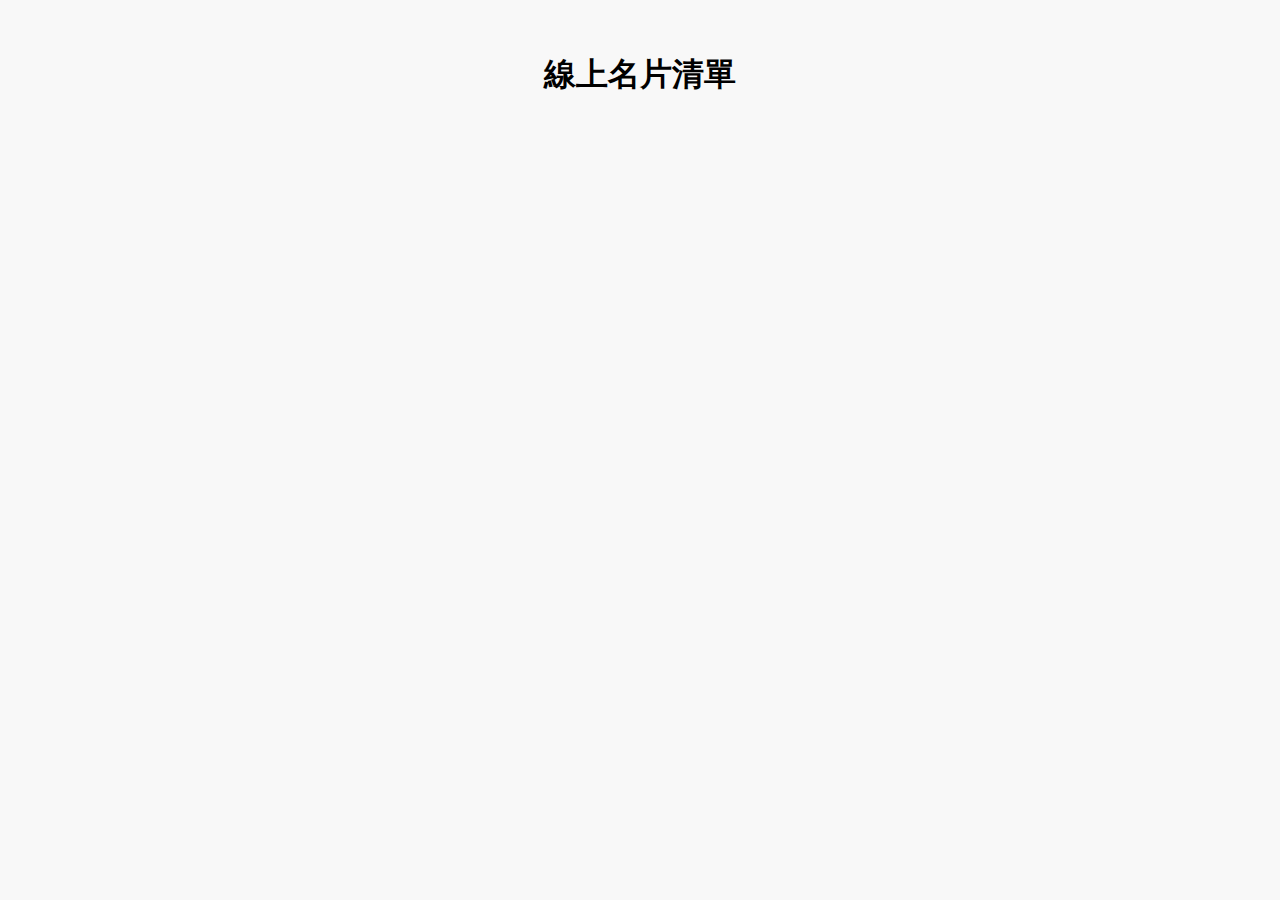
<file: index.html>
<!DOCTYPE html>
<html lang="zh-Hant">
<head>
  <meta charset="UTF-8">
  <meta name="viewport" content="width=device-width,initial-scale=1">
  <title>線上名片系統</title>
  <meta name="description" content="自動生成的線上名片，動態取自Google試算表">
  <link rel="stylesheet" href="style.css">
</head>
<body>
  <h1>線上名片清單</h1>
  <div id="card-list"></div>
  <script src="scripts.js"></script>
</body>
</html>
</file>
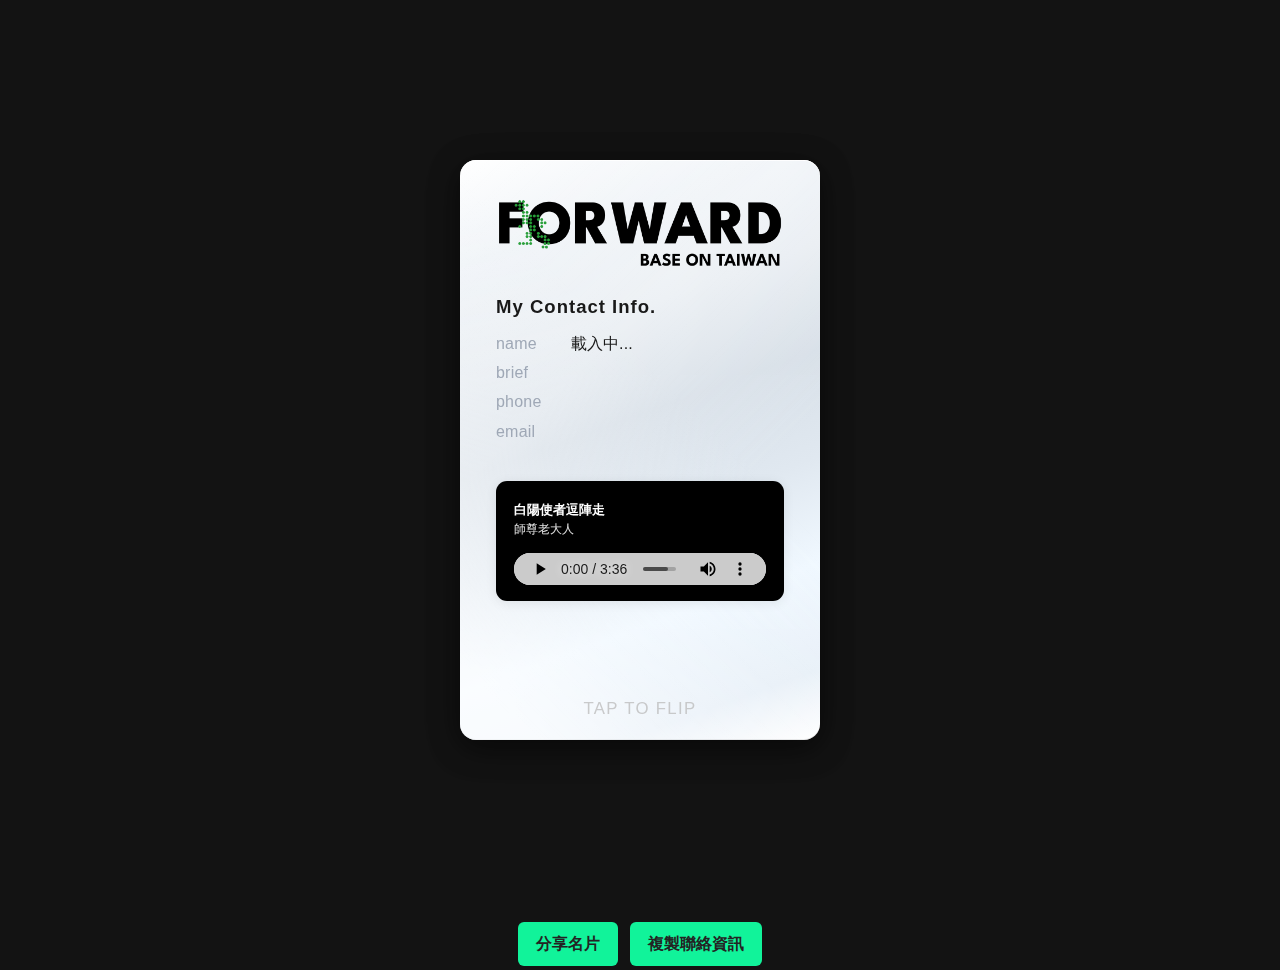
<file: card.html>
<!DOCTYPE html>
<html lang="zh-Hant">
<head>
  <meta charset="UTF-8">
  <meta name="viewport" content="width=380, initial-scale=1.0">
  <title id="page-title">名片</title>
  <style>
    html, body {
      height: 100%;
      margin: 0;
      background: #131313;
      font-family: "Inter", "Helvetica Neue", Arial, sans-serif;
      color: #fff;
    }
    .card-container {
      display: flex;
      align-items: center;
      justify-content: center;
      min-height: 100vh;
      perspective: 1200px;
      -webkit-perspective: 1200px;
    }
    .card {
      width: 360px;
      height: 580px;
      border-radius: 16px;
      position: relative;
      transition: transform 0.6s;
      -webkit-transition: -webkit-transform 0.6s;
      transform-style: preserve-3d;
      -webkit-transform-style: preserve-3d;
      box-shadow: 0 6px 32px 0 rgba(0,0,0,0.28);
      background: transparent;
      perspective: 1200px;
      -webkit-perspective: 1200px;
      cursor: pointer;
    }
    .card.flipped {
      transform: rotateY(180deg);
      -webkit-transform: rotateY(180deg);
    }
    .card .front, .card .back {
      position: absolute;
      width: 100%;
      height: 100%;
      border-radius: 16px;
      box-sizing: border-box;
      backface-visibility: hidden;
      -webkit-backface-visibility: hidden;
      display: flex;
      flex-direction: column;
      align-items: center;
      justify-content: flex-start;
      padding: 0;
      transform-style: preserve-3d;
      -webkit-transform-style: preserve-3d;
    }
    /* 正面白灰漸層底色 */
    .card .front {
      background: linear-gradient(162deg, #ffffff 0%, #f6f7f9 100%);
      color: #191919;
    }
    /* 背面深灰黑漸層底色 */
    .card .back {
      background: linear-gradient(148deg, #202229 0%, #0b0c0f 100%);
      color: #fff;
      transform: rotateY(180deg);
      -webkit-transform: rotateY(180deg);
    }
    /* 內容主區塊，左右邊界和logo對齊 */
    .card-main {
      width: 288px; /* 360-(36*2) */
      min-height: 10px;
      margin: 0 auto;
      padding: 0;
      display: flex;
      flex-direction: column;
      align-items: stretch;
    }
    /* LOGO圖片 */
    .card-logo img {
      width: 288px;
      max-width: 100%;
      height: auto;
      display: block;
      margin: 38px auto 0 auto;
    }
    .card-title {
      font-size: 1.16rem;
      font-weight: 600;
      margin: 26px 0 12px 0;
      letter-spacing: 1px;
      text-align: left;
    }
    .card-info-list {
      font-size: 1rem;
      line-height: 1.7;
      margin-bottom: 4px;
    }
    .card-info-item {
      display: flex;
      gap: 0.8em;
      margin-bottom: 2px;
    }
    .card-info-item .label {
      color: #9fa8b6;
      min-width: 62px;
      font-weight: 400;
      font-size: 1rem;
      letter-spacing: .2px;
      flex-shrink: 0;
    }
    .card-info-item .value {
      font-weight: 400 !important;
      font-size: 1rem;
      letter-spacing: .1px;
      color: inherit;
      word-break: break-word;
      flex: 1 1 auto;
    }
    .card-skills {
      margin: 10px 0 0 0;
      color: #a09843;
      font-size: 1rem;
      font-weight: 500;
    }
    /* 音樂播放器塊 */
    .card-audio-player {
      margin-top: 20px;
      background: #000;
      border-radius: 11px;
      padding: 20px 18px 16px 18px;
      width: 288px;
      box-sizing: border-box;
      display: flex;
      flex-direction: column;
      align-items: stretch;
      box-shadow: 0 2px 12px #00000014;
    }
    .audio-meta {
      display: flex;
      flex-direction: column;
      align-items: flex-start;
      margin-bottom: 12px;
    }
    .audio-meta .song {
      color: #fff;
      font-size: 0.82rem;
      font-weight: 600;
      line-height: 1.3;
      margin-bottom: 4px;
      text-shadow: 0 1px 4px #12121299;
    }
    .audio-meta .artist {
      color: #e1e1e1;
      font-size: 0.78rem;
      font-weight: 400;
      line-height: 1.2;
      text-shadow: 0 1px 4px #1212127f;
    }
    audio {
      width: 100%;
      outline: none;
      height: 32px;
      margin-top: 4px;
      background: transparent;
      border-radius: 8px;
    }
    audio::-webkit-media-controls-panel {
      background: #cbcbcb !important;
      border-radius: 8px;
    }
    /* 卡片底提示 */
    .card-bottom-tip {
      position: absolute;
      left: 50%;
      bottom: 21px;
      transform: translateX(-50%);
      color: #bdbdbd;
      font-size: 1.05rem;
      font-weight: 500;
      opacity: 0.78;
      letter-spacing: 1.3px;
    }
    .actions {
      text-align: center;
      margin-top: 18px;
    }
    .actions button {
      background: #11f39a;
      border: none;
      padding: 11px 18px;
      margin: 4px;
      border-radius: 6px;
      cursor: pointer;
      font-weight: bold;
      color: #232323;
      font-size: 1.02rem;
    }
    .actions button:hover {
      background: #0ed08d;
    }
    /* 行動裝置最佳化 */
    @media (max-width: 440px) {
      .card { width: 90vw !important; max-width: 92vw !important; }
      .card-main, .card-audio-player { width: 82vw !important; max-width: 84vw !important; }
      .card-logo img { width: 82vw !important; max-width: 84vw !important; }
    }
        /* 全域金屬主題樣式 */
        .business-card {
            box-shadow: 
                0 8px 32px rgba(0,0,0,0.4),
                inset 0 1px 0 rgba(255,255,255,0.9),
                inset 0 -1px 0 rgba(0,0,0,0.1) !important;
            position: relative;
            overflow: hidden;
        }

        /* 正面：強烈銀白金屬質感（角度動態） */
        .front.business-card {
          background: linear-gradient(
            var(--metal-angle, 160deg),
            #ffffff 0%,
            #f0f4f8 15%,
            #e8edf2 30%,
            #d8e0e8 45%,
            #e0e8f0 60%,
            #f0f8ff 75%,
            #e8f0f8 90%,
            #ffffff 100%
          ) !important;
          color: #191919;
        }

        /* 背面：強烈銀黑金屬質感（角度動態） */
        .back.business-card {
          background: linear-gradient(
            var(--metal-angle, 160deg),
            #4a4d54 0%,
            #3a3d44 15%,
            #2a2d34 30%,
            #1a1d24 45%,
            #0f1219 60%,
            #080b12 75%,
            #05080f 90%,
            #000000 100%
          ) !important;
          color: #fff;
        }

        .business-card::before {
            content: '';
            position: absolute;
            top: 0;
            left: 0;
            right: 0;
            bottom: 0;
            background: linear-gradient(
                var(--reflection-angle, 45deg),
                transparent 0%,
                rgba(255,255,255,0.3) 30%,
                rgba(255,255,255,0.6) 50%,
                rgba(255,255,255,0.3) 70%,
                transparent 100%
            );
            pointer-events: none;
            transition: all 0.3s ease;
            opacity: var(--reflection-opacity, 0.45);
            z-index: 1;
        }
        /* 正面強化：強烈金屬反光效果（覆寫共用 ::before，僅作用於正面） */
        .front.business-card::before {
          content: '';
          position: absolute;
          inset: 0;
          background:
            linear-gradient(
              var(--reflection-angle, 45deg),
              rgba(255,255,255,0.95) 8%,
              rgba(255,255,255,0.75) 15%,
              rgba(255,255,255,0.45) 25%,
              rgba(255,255,255,0.15) 40%,
              transparent 60%
            ),
            linear-gradient(
              calc(var(--reflection-angle, 45deg) + 90deg),
              transparent 0%,
              rgba(255,255,255,0.35) 35%,
              rgba(255,255,255,0.15) 50%,
              transparent 65%
            );
          opacity: calc(var(--reflection-opacity, 0.45) + 0.25);
          z-index: 1;
          pointer-events: none;
        }

        .front.business-card::after {
          content: '';
          position: absolute;
          inset: 0;
          /* 允許可選個人化背景（frontBg）+ 強化金屬反光層 */
          background:
            var(--front-bg, none),
            linear-gradient(
              calc(var(--reflection-angle, 45deg) + 90deg),
              rgba(255,255,255,0.15) 0%,
              rgba(255,255,255,0.08) 25%,
              rgba(255,255,255,0.12) 50%,
              rgba(255,255,255,0.06) 75%,
              rgba(255,255,255,0.10) 100%
            );
          background-size: cover, 100% 100%;
          background-position: center, center;
          background-repeat: no-repeat, no-repeat;
          mix-blend-mode: soft-light;
          opacity: 0.25;
          z-index: 1;
          pointer-events: none;
        }

        /* 背面金屬反光效果 */
        .back.business-card::before {
          content: '';
          position: absolute;
          inset: 0;
          background:
            linear-gradient(
              var(--reflection-angle, 45deg),
              rgba(255,255,255,0.25) 10%,
              rgba(255,255,255,0.15) 20%,
              rgba(255,255,255,0.08) 35%,
              transparent 55%
            ),
            linear-gradient(
              calc(var(--reflection-angle, 45deg) + 90deg),
              transparent 0%,
              rgba(255,255,255,0.12) 30%,
              rgba(255,255,255,0.06) 45%,
              transparent 60%
            );
          opacity: calc(var(--reflection-opacity, 0.45) * 0.6);
          z-index: 1;
          pointer-events: none;
        }
        /* 讓面板內主要內容覆蓋在反光層之上，但排除底部提示，避免定位被覆蓋 */
        .card .front > :not(.card-bottom-tip),
        .card .back  > :not(.card-bottom-tip) {
          position: relative;
          z-index: 2;
        }

        /* 明確還原 TAP TO FLIP 的絕對定位與層級 */
        .card .front .card-bottom-tip,
        .card .back  .card-bottom-tip {
          position: absolute;
          z-index: 2;
          left: 50%;
          bottom: 21px;
          transform: translateX(-50%);
        }

        .card-content {
            position: relative;
            z-index: 2;
            text-shadow: 0 1px 2px rgba(0,0,0,0.1);
        }

        .card-content h2 {
            color: #2c3e50 !important;
            font-weight: 700;
        }

        .card-content p {
            color: #34495e !important;
        }

        .business-card.flipped {
            transform: rotateY(180deg);
            -webkit-transform: rotateY(180deg);
            box-shadow: 
                0 8px 32px rgba(0,0,0,0.5),
                inset 0 1px 0 rgba(255,255,255,0.8) !important;
        }

        /* 金屬反光動態效果：角度預設交由 var() fallback 提供 */

        /* 徽章樣式（前端展示） */
        .card-badges {
          margin-top: 12px;
          display: flex;
          gap: 8px;
          flex-wrap: wrap;
          align-items: center;
        }
        .card-badge {
          width: 28px;
          height: 28px;
          border-radius: 50%;
          display: inline-flex;
          align-items: center;
          justify-content: center;
          font-size: 0.72rem;
          font-weight: 700;
          color: #2b2b2b;
          background: linear-gradient(180deg, #ffffff, #e9edf3);
          box-shadow: inset 0 1px 0 rgba(255,255,255,0.8), 0 1px 2px rgba(0,0,0,0.2);
          overflow: hidden;
          text-transform: uppercase;
        }


  </style>
</head>
<body>
  <div class="card-container">
    <div class="card" id="business-card">
      <!-- 正面 -->
      <div class="front business-card" id="card-front">
        <div class="card-logo">
          <img src="assets/images/logo-front.png" alt="Logo Front">
        </div>
        <div class="card-main">
          <div class="card-title">My Contact Info.</div>
          <div class="card-info-list">
            <div class="card-info-item"><span class="label">name</span><span class="value" id="front-name">載入中...</span></div>
            <div class="card-info-item"><span class="label">brief</span><span class="value" id="front-brief"></span></div>
            <div class="card-info-item"><span class="label">phone</span><span class="value" id="front-phone"></span></div>
            <div class="card-info-item"><span class="label">email</span><span class="value" id="front-email"></span></div>
          </div>
          <div class="card-skills" id="front-skills"></div>
          <!-- 音樂播放器區 -->
          <div class="card-audio-player">
            <div class="audio-meta">
              <span class="song">白陽使者逗陣走</span>
              <span class="artist">師尊老大人</span>
            </div>
            <audio id="music-player" controls preload="auto">
              <source src="assets/music/background-music.mp3" type="audio/mp3">
              您的瀏覽器不支援音訊播放。
            </audio>
          </div>
        </div>
        <div class="card-bottom-tip">TAP TO FLIP</div>
      </div>
      <!-- 背面 -->
      <div class="back business-card" id="card-back">
        <div class="card-logo">
          <img src="assets/images/logo-back.png" alt="Logo Back">
        </div>
        <div class="card-main">
          <div class="card-title">Emergency Contact</div>
          <div class="card-info-list">
            <div class="card-info-item"><span class="label">name</span><span class="value" id="back-name"></span></div>
            <div class="card-info-item"><span class="label">phone</span><span class="value" id="back-phone"></span></div>
            <div class="card-info-item"><span class="label">email</span><span class="value" id="back-email"></span></div>
          </div>
        </div>
        <div class="card-bottom-tip">TAP TO FLIP</div>
      </div>
    </div>
  </div>
  <div class="actions">
    <button id="share-btn">分享名片</button>
    <button id="copy-btn">複製聯絡資訊</button>
  </div>
  <script src="scripts.js"></script>
</body>
</html>
</file>
<file: style.css>
body {
    font-family: "Inter", "Helvetica Neue", Arial, sans-serif;
    background: var(--bg-color, #f8f8f8);
    margin: 0;
    padding: 2rem;
}

h1 {
    text-align: center;
    margin-bottom: 2rem;
}

.list-grid {
    display: flex;
    flex-wrap: wrap;
    justify-content: center;
    gap: 1rem;
}

.card-container {
  display: flex;
  align-items: center;
  justify-content: center;
  min-height: 90vh;
  background: #131313;
}

.card {
  width: 380px;
  height: 540px;
  border-radius: 16px;
  background: #191919;
  box-shadow: 0 6px 36px rgba(0,0,0,0.4);
  position: relative;
  transition: transform 0.6s;
  transform-style: preserve-3d;
  cursor: pointer;
  perspective: 1200px;
}

.card.flipped {
  transform: rotateY(180deg);
}

.card .front, .card .back {
  position: absolute;
  width: 100%;
  height: 100%;
  padding: 0 0 36px 0;
  background: #191919;
  color: #fff;
  border-radius: 16px;
  box-sizing: border-box;
  backface-visibility: hidden;
  display: flex;
  flex-direction: column;
  justify-content: flex-start;
}

.card .back {
  transform: rotateY(180deg);
}

.card-logo {
  margin: 38px auto 0 auto;
  width: 180px;
  font-size: 2.2rem;
  font-weight: 800;
  letter-spacing: 2px;
  text-align: center;
}
.card-logo .f-col {
  color: #84e062; /* 符合F圖示色 */
}
.card-logo .o-dot {
  color: #11f39a;
}

.card-title {
  font-size: 1.21rem;
  font-weight: bold;
  margin: 24px 0 9px 34px;
}

.card-info-list {
  margin: 0 0 0 34px;
  font-size: 1rem;
  line-height: 1.7;
}
.card-info-item {
  display: flex;
  gap: 0.8em;
  margin-bottom: 0.13em;
}
.card-info-item .label {
  color: #a0a0a0;
  min-width: 74px;
}
.card-info-item .value {
  color: #fff;
  font-weight: 500;
}

.card-brief {
  margin: 20px 30px 0 34px;
  font-size: 1rem;
  color: #dcdcdc;
}

.card-skills {
  margin: 22px 30px 0 34px;
  color: #f4ef77;
  font-size: 1rem;
  font-weight: 700;
}

.card-bottom-tip {
  position: absolute;
  left: 50%;
  bottom: 24px;
  transform: translateX(-50%);
  color: #a0a0a0;
  font-size: 1.05rem;
  letter-spacing: 1px;
  font-weight: 500;
  opacity: 0.87;
}

/* 背面專屬調整 */
.card .back .card-title {
  margin-top: 36px;
}
.card .back .card-info-list {
  margin-top: 25px;
}


/* 主題範例 */
.theme-dark {
    --bg-color: #232323;
    --card-bg: #232323;
    --card-back-bg: #181818;
    color: white;
}
</file>
